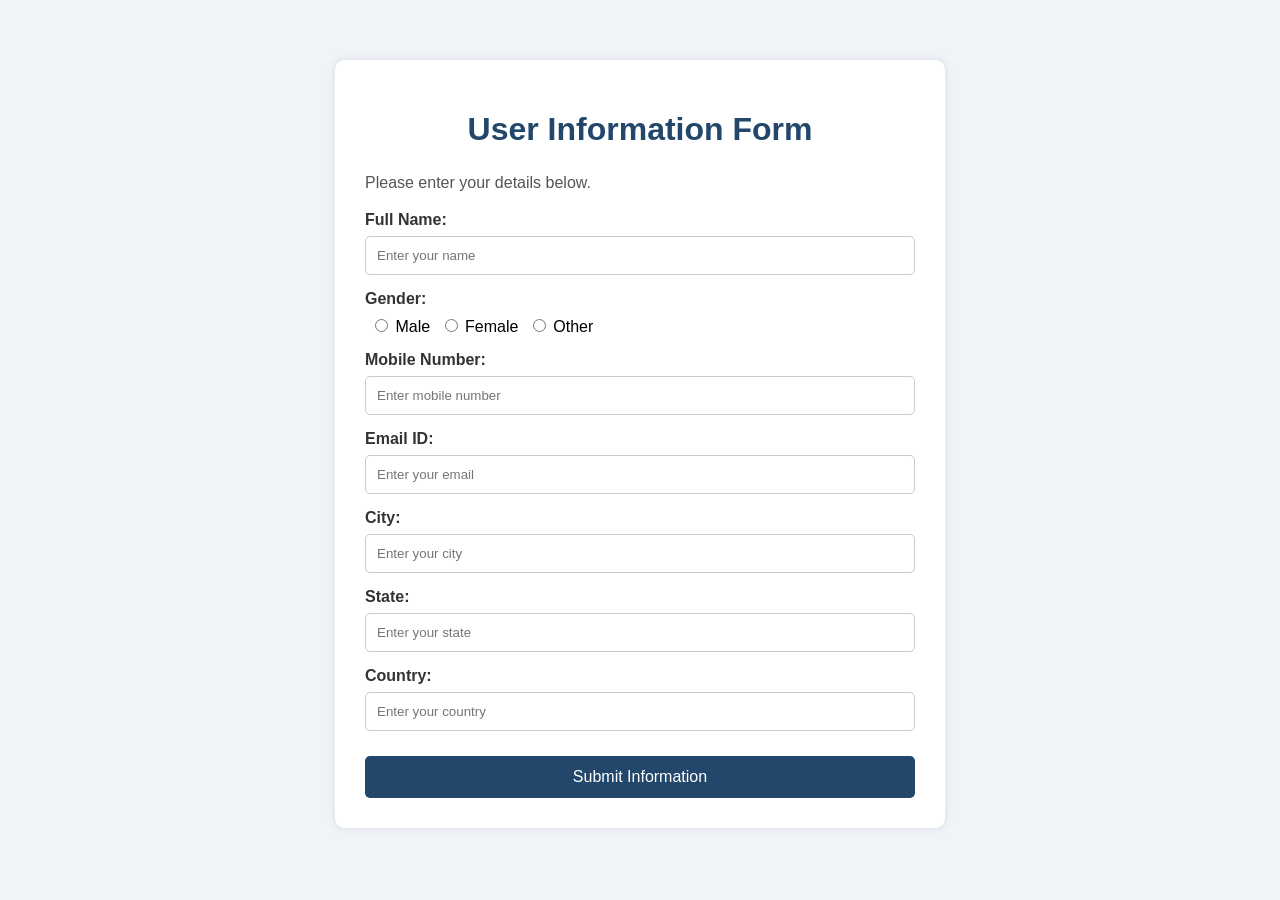
<file: index.html>
<!DOCTYPE html>
<html>
<head>
    <title>Lab 8 - User Information Form</title>
    <link rel="stylesheet" href="style.css">
</head>
<body>

    <div class="container">
        <h1>User Information Form</h1>
        <p>Please enter your details below.</p>

        <form id="userForm">

            <label>Full Name:</label>
            <input type="text" id="name" placeholder="Enter your name" required>

            <label>Gender:</label>
            <div class="gender">
                <input type="radio" name="gender" value="Male" required> Male
                <input type="radio" name="gender" value="Female"> Female
                <input type="radio" name="gender" value="Other"> Other
            </div>

            <label>Mobile Number:</label>
            <input type="tel" id="mobile" placeholder="Enter mobile number"
                   pattern="[0-9]{10}" title="Enter a 10-digit mobile number" required>

            <label>Email ID:</label>
            <input type="email" id="email" placeholder="Enter your email" required>

            <label>City:</label>
            <input type="text" id="city" placeholder="Enter your city" required>

            <label>State:</label>
            <input type="text" id="state" placeholder="Enter your state" required>

            <label>Country:</label>
            <input type="text" id="country" placeholder="Enter your country" required>

            <button type="submit">Submit Information</button>

        </form>
    </div>

    <script src="script.js"></script>
</body>
</html>
</file>
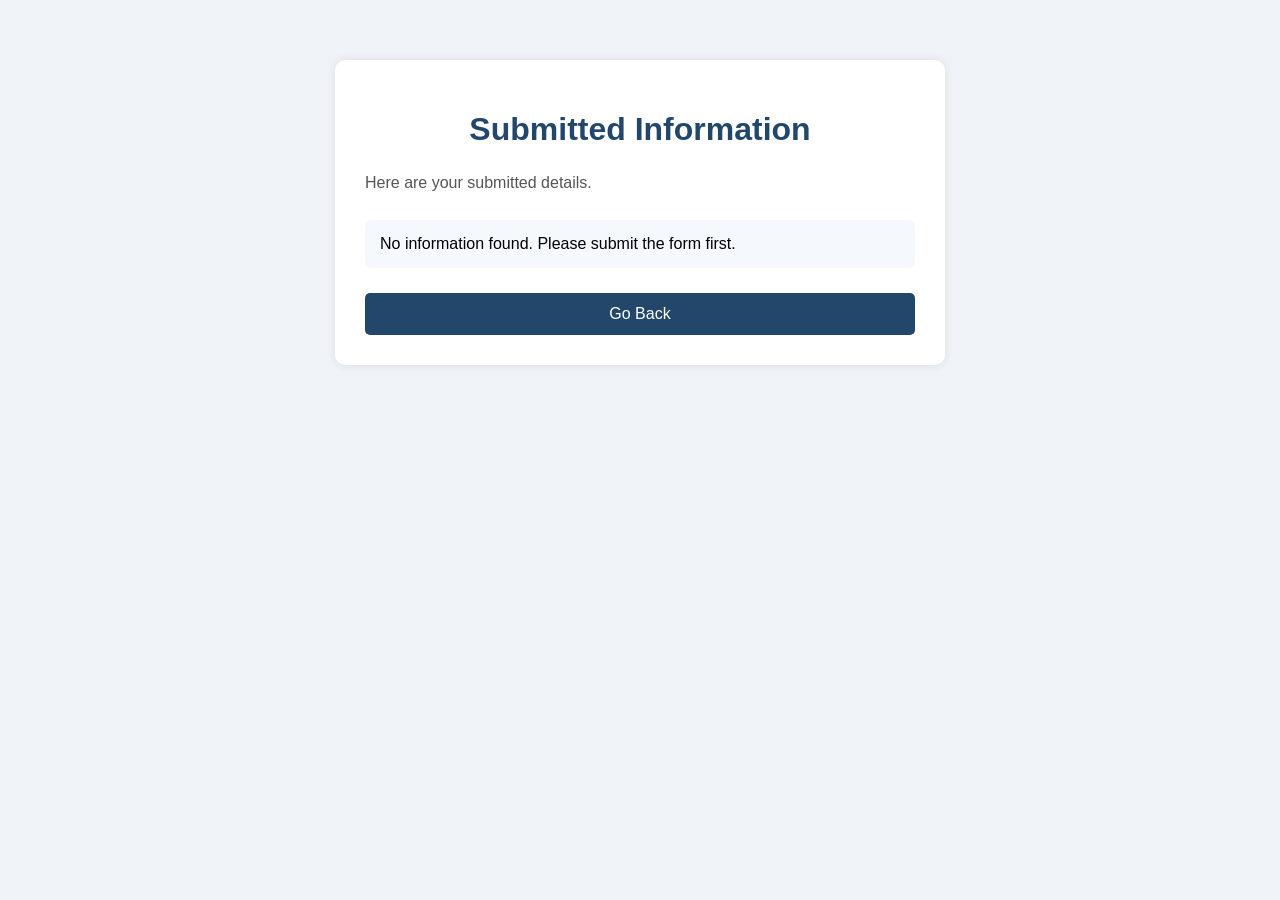
<file: display.html>
<!DOCTYPE html>
<html>
<head>
    <title>Submitted User Information</title>
    <link rel="stylesheet" href="style.css">
</head>
<body>

    <div class="container">
        <h1>Submitted Information</h1>
        <p>Here are your submitted details.</p>

        <div id="result">
            <p><strong>Name:</strong> <span id="showName"></span></p>
            <p><strong>Gender:</strong> <span id="showGender"></span></p>
            <p><strong>Mobile Number:</strong> <span id="showMobile"></span></p>
            <p><strong>Email ID:</strong> <span id="showEmail"></span></p>
            <p><strong>City:</strong> <span id="showCity"></span></p>
            <p><strong>State:</strong> <span id="showState"></span></p>
            <p><strong>Country:</strong> <span id="showCountry"></span></p>
        </div>

        <button onclick="goBack()">Go Back</button>
    </div>

    <script src="script.js"></script>
</body>
</html>
</file>
<file: style.css>
body {
    font-family: Arial, sans-serif;
    background-color: #f0f4f8;
    margin: 0;
    padding: 30px;
}

.container {
    background-color: white;
    max-width: 550px;
    margin: 30px auto;
    padding: 30px;
    border-radius: 10px;
    box-shadow: 0 0 10px rgba(0, 0, 0, 0.1);
}

h1 {
    text-align: center;
    color: #23476b;
}

p {
    color: #555;
    line-height: 1.6;
}

label {
    display: block;
    margin-top: 15px;
    margin-bottom: 7px;
    font-weight: bold;
    color: #333;
}

input[type="text"],
input[type="email"],
input[type="tel"] {
    width: 100%;
    padding: 11px;
    border: 1px solid #ccc;
    border-radius: 5px;
    box-sizing: border-box;
}

.gender {
    margin-top: 8px;
}

.gender input {
    margin-left: 10px;
}

button {
    width: 100%;
    padding: 12px;
    margin-top: 25px;
    background-color: #23476b;
    color: white;
    border: none;
    border-radius: 5px;
    font-size: 16px;
    cursor: pointer;
}

button:hover {
    background-color: #356b9e;
}

#result {
    margin-top: 25px;
    padding: 15px;
    background-color: #f5f8fc;
    border-radius: 7px;
}

#result p {
    border-bottom: 1px solid #ddd;
    padding-bottom: 8px;
}
</file>
